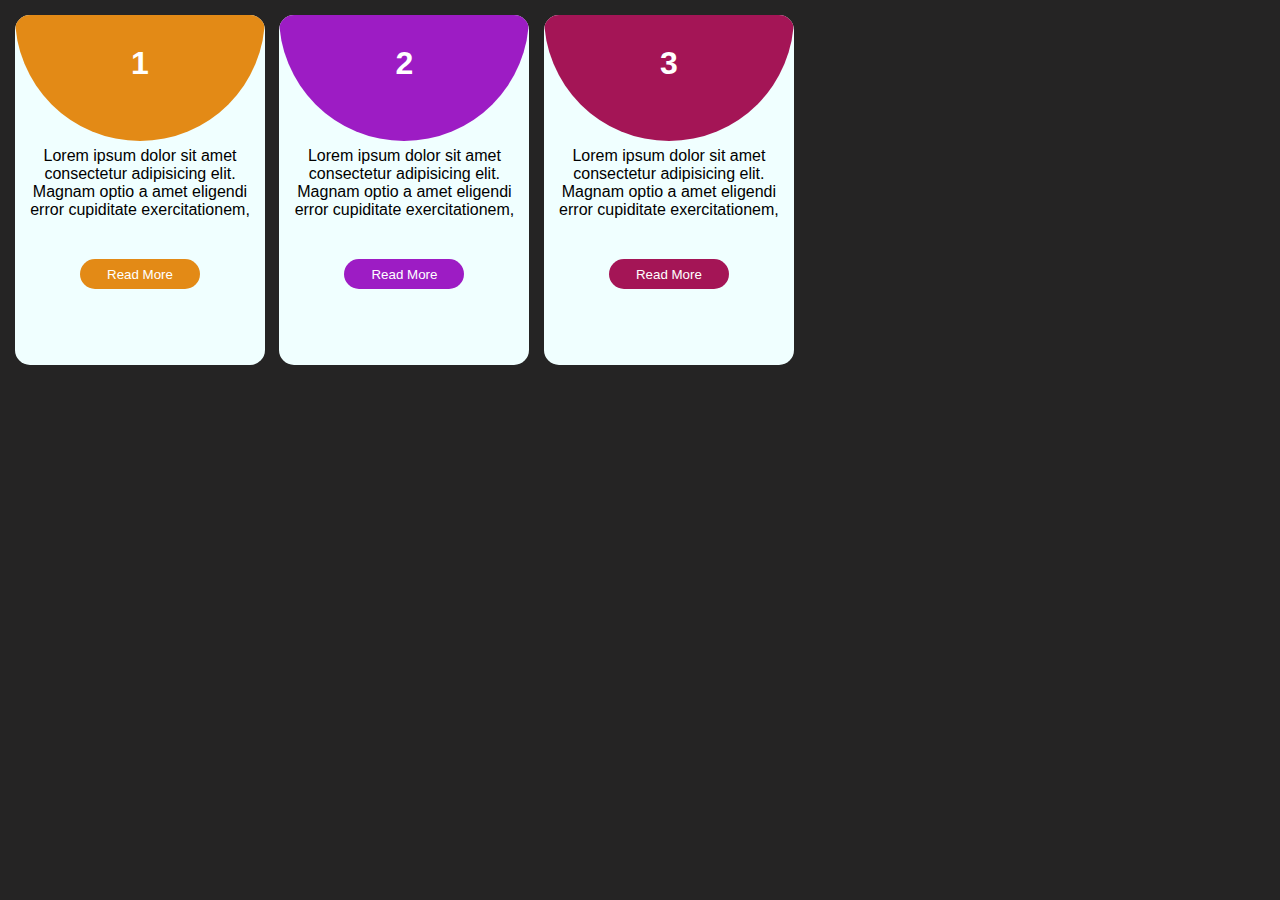
<file: cajas.html>
<!DOCTYPE html>
<html lang="en">
<head>
  <meta charset="UTF-8">
  <meta name="viewport" content="width=device-width, initial-scale=1.0">
  <title>cajitas</title>
  <link rel="stylesheet" href="./styles/cajas.css">
  <link rel="preconnect" href="https://fonts.googleapis.com">
  <link rel="preconnect" href="https://fonts.gstatic.com" crossorigin>
  <link
    href="https://fonts.googleapis.com/css2?family=Roboto:ital,wght@0,100;0,300;0,400;0,500;0,700;0,900;1,100;1,300;1,400;1,500;1,700;1,900&display=swap"
    rel="stylesheet">
</head>
<body>
  <main class="cajitas-main">
    <div class="cajita naranja"> 
      <h1 class="cajita-titulo">1</h1>
      <p>
        Lorem ipsum dolor sit amet consectetur adipisicing elit. Magnam optio a amet eligendi error cupiditate exercitationem,
      </p>
      <button class="boton-custom color-naranja"> Read More </button>
    </div>
    <div class="cajita morada">
      <h1 class="cajita-titulo">2</h1>
      <p>
        Lorem ipsum dolor sit amet consectetur adipisicing elit. Magnam optio a amet eligendi error cupiditate exercitationem,
      </p>
      <button class="boton-custom color-morado"> Read More </button>
    </div>
    <div class="cajita rosa"> 
      <h1 class="cajita-titulo">3</h1>
      <p>
        Lorem ipsum dolor sit amet consectetur adipisicing elit. Magnam optio a amet eligendi error cupiditate exercitationem,
      </p>
      <button class="boton-custom color-rosa"> Read More </button>
    </div>
  </main>
</body>
</html>
</file>
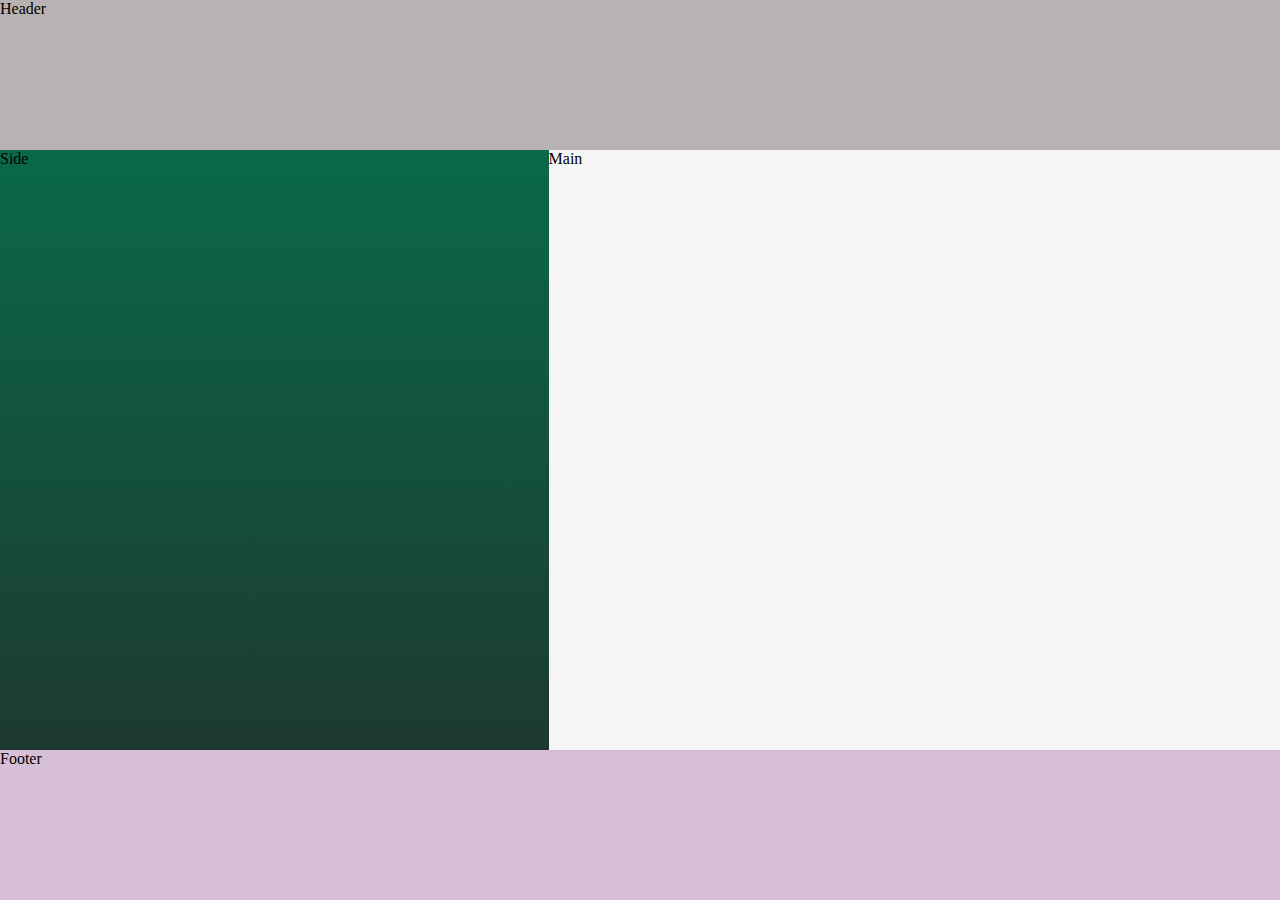
<file: grid.html>
<!DOCTYPE html>
<html lang="en">
<head>
  <meta charset="UTF-8">
  <meta name="viewport" content="width=device-width, initial-scale=1.0">
  <title>Grid</title>
  <link rel="stylesheet" href="./styles/grid.css">
</head>
<body>
  <div class="grid-container">

    <div class="grid-item header">Header</div>
    <aside class="grid-item side"> Side</aside>
    <main class="grid-item main"> Main</main>
    <footer class="grid-item footer">Footer</footer>

  </div>
  
</body>
</html>
</file>
<file: styles/cajas.css>
* {
    font-family: "Catamaran", sans-serif;
    margin: 0;
    box-sizing: border-box;
  }
  body{
    background-color: rgb(37, 36, 36);
  }
  .cajitas-main{
    margin: 15px;
    
  }
  
  .cajita{
    display: inline-block;
    position: relative;
    width: 250px;
    height: 350px;
    margin-right: 10px;
    background-color: azure;
    border-radius: 15px;
    text-align: center;
    padding: 30px 10px 10px 10px;
    overflow: hidden;
  }
  .cajita-titulo{
    margin-bottom: 65px;
    position: relative;
    z-index: 1;
    color: white;
  }
  p{
    position: relative;
    z-index: 1;
  }
  
  .boton-custom{
    margin-top: 40px;
    width: 120px;
    height: 30px;
    border-radius: 15px;
    color: white;
    border: 0;
  }
  .color-naranja{
    background-color: rgb(227, 138, 22);
  }
  .color-morado {
    background-color: rgb(157, 28, 196);
  }
  .color-rosa {
    background-color: rgb(164, 21, 86);
  
  }
  .cajita::before{
    border-radius: 50%;
    content: '';
    width: 250px;
    height: 250px;
    background-color: rgb(227, 138, 22);
    left: 0;
    top: -124px;
    position: absolute;
    z-index: 0;
  }
  
  .cajita.rosa::before{
    background-color: rgb(164, 21, 86);
  }
  
  .cajita.morada::before {
    background-color: rgb(157, 28, 196);
  }
</file>
<file: styles/grid.css>
*{
    box-sizing: border-box;
    padding: 0;
    margin: 0;
  }
  body{
    background-color: blueviolet;
  }
  
  .grid-container{
    display: grid;
    grid-template-columns: repeat(12, 1fr) 2fr;
    grid-template-rows: repeat(6, 1fr);
    height: 100vh;
  }
  
  
  .header{
    background-color: rgb(184, 178, 178);
    grid-column: 1 / 14;
    grid-row: 1 / 2;
  }
  .side{
    background: linear-gradient(0deg, rgb(29, 57, 50) 0%, rgb(10, 105, 75) 100%);
    grid-column: 1 / 7;
    grid-row: 2 / 6;
  }
  .main{
    background-color: whitesmoke;
    grid-column: 7 / 14;
    grid-row: 2 / 6
  }
  .footer{
    grid-column: 1 / 14;
    background-color:thistle;
  }
</file>
